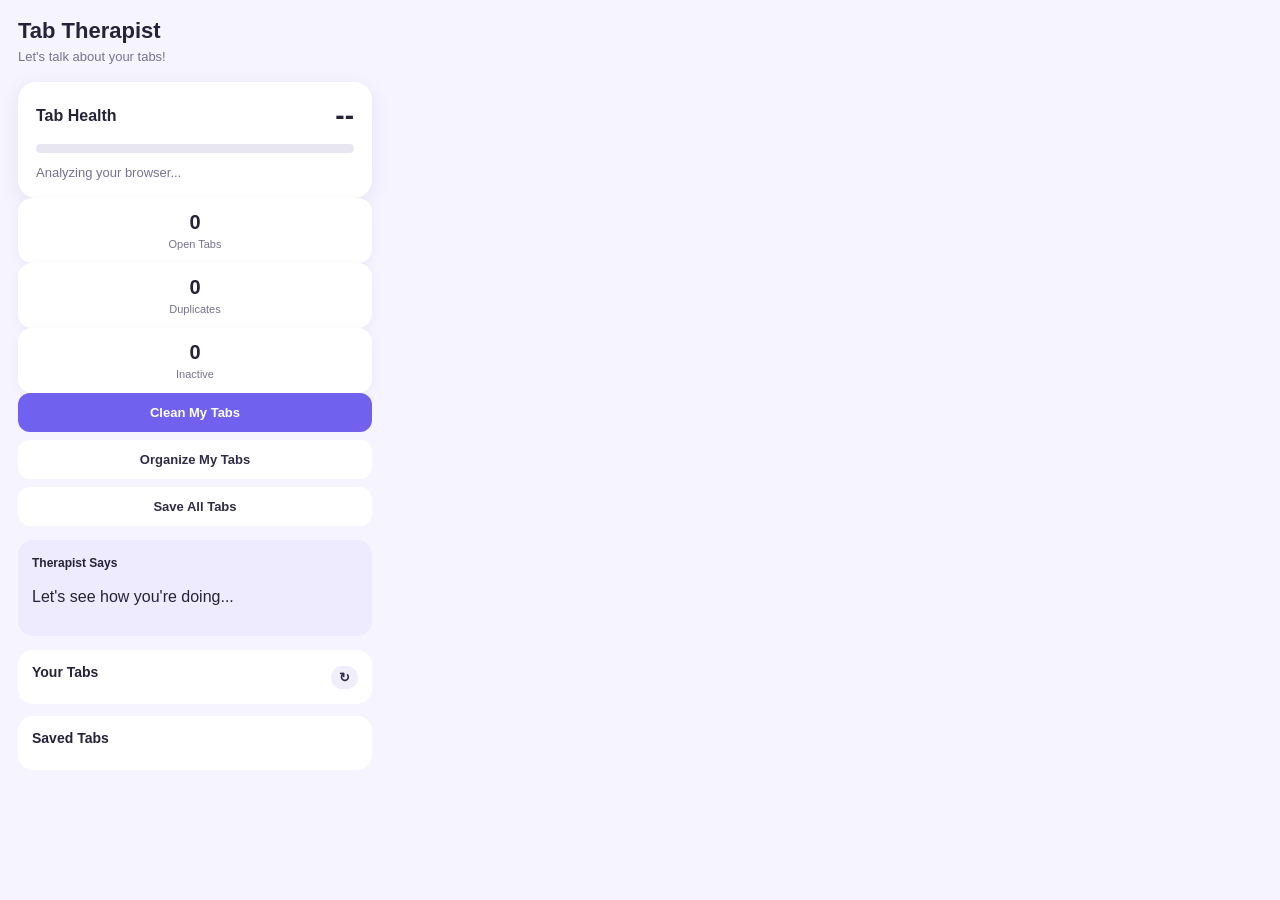
<file: popup.html>
<!DOCTYPE html>
<html lang="en">
<head>
    <meta charset="UTF-8">
    <meta name="viewport" content="width=device-width, initial-scale=1.0">
    <title>Tab Therapist</title>
    <link rel="stylesheet" href="popup.css">
</head>
<body>
    <div class="app">
        <header>
    <div>
        <h1>Tab Therapist</h1>
        <p>Let's talk about your tabs!</p>
    </div>
    </header>
    <section class="health-card">
        <div class="health-title">
            <span>Tab Health</span>
            <span id="healthScore">--</span>
        </div>
        <div class="progress">
            <div id="healthBar"></div>
        </div>
        <p id="healthMessage">Analyzing your browser...</p>
    </section>

    <section class="stats">
        <div class="stat">
            <strong id="tabCount">0</strong>
            <span>Open Tabs</span>
        </div>
        <div class = "stat">
            <strong id="duplicateCount">0</strong>
            <span>Duplicates</span>
        </div>
        <div class="stat">
            <strong id="inactiveCount">0</strong>
            <span>Inactive</span>
        </div>
    </section>
    <section class="actions">
        <button id="cleanupBtn" class="primary">
            Clean My Tabs
        </button>

        <button id="organizeBtn">
            Organize My Tabs
        </button>
        <button id="saveAllBtn">
            Save All Tabs
        </button>
    </section>
    <section class="recommendation">
        <h2> Therapist Says</h2>

        <p id="recommendation">
            Let's see how you're doing...
        </p>
    </section>

    <section class="tab-section">
        <div class="section-header">
            <h2>Your Tabs</h2>
            <button id="refreshBtn">↻</button>
        </div>

        <div id="tabsList"></div>

    </section>

    <section class="saved-section">
        <div class="section-header">
            <h2>Saved Tabs</h2>
        </div>
        <div id="savedTabsList"></div>

    </section>
    </div>
<script src="popup.js"></script>
</body>
</html>
</file>
<file: popup.css>
*{
    box-sizing: border-box;
}

body{
    margin: 0;
    width: 390px;
    min-height: 550px;
    font-family: -apple-system, BlinkMacSystemFont, "Segoe UI", sans-serif;
    background-color: #f6f4ff;
    color: #252338;
}

.app{
    padding: 18px;
}

header{
    margin-bottom: 18px;
}

h1{
    margin: 0;
    font-size: 22px;
}

header p{
    margin: 5px 0 0;
    color: #77738b;
    font-size: 13px;
}

.health-card{
    background: white;
    border-radius: 18px;
    padding: 18px;
    box-shadow: 0px 5px 20px rgba(50, 40, 100, 0.08);
}

.health-title{
    display: flex;
    justify-content: space-between;
    align-items: center;
    font-weight: 700;
    margin-bottom: 12px;
}

#healthScore{
    font-size: 28px;
}

.progress{
    height: 9px;
    background: #e8e6f1;
    border-radius: 20px;
    overflow: hidden;
}

#healthBar{
    height: 100%;
    width: 0%;
    transition: width 0.4s ease;
}

#healthMessage{
    margin: 12px 0 0;
    font-size: 13px;
    color: #77738b;
}

.stat{
    background: white;
    padding: 13px 5px;
    text-align: center;
    border-radius: 14px;
    box-shadow: 0 3px 12px rgba(50, 40, 100, 0.05);
}

.stat strong{
    display: block;
    font-size: 20px;
}

.stat span{
    display: block;
    margin-top: 4px;
    font-size: 11px;
    color: #77738b;
}

.actions{
    display: flex;
    flex-direction: column;
    gap: 8px;
    margin-bottom: 14px;
}

button{
    border: none;
    border-radius: 12px;
    padding: 12px;
    font-size: 13px;
    font-weight: 600;
    cursor: pointer;
    background: white;
    color: #302c45;
}

button:hover{
    opacity: 0.85;
}

button.primary{
    background: #7161ef;
    color: white;
}

.recommendation{
    background: #eeeaff;
    padding: 14px;
    border-radius: 15px;
    margin-bottom: 14px;
}

.recommendation h2{
    font-size: 12px;
    line-height: 1.5;
    margin: 0;
}

.tab-section,
.saved-section{
    background: white;
    border-radius: 15px;
    padding: 14px;
    margin-bottom: 12px;
}

.section-header{
    display: flex;
    justify-content: space-between;
    align-items: center;
}

.section-header h2{
    font-size: 14px;
    margin: 0 0 10px;
}

.section-header button{
    padding: 4px 8px;
    background: #f0eef8;
}
.tab {
  display: flex;
  align-items: center;
  gap: 8px;
  padding: 8px 0;
  border-bottom: 1px solid #eee;
}

.tab:last-child {
  border-bottom: none;
}

.favicon{
    width: 18px;
    height: 18px;
}

.tab-info{
    flex: 1;
    min-width: 0; 
}

.tab-title{
    font-size: 12px;
    font-weight: 600;
    white-space: nowrap;
    overflow: hidden;
    text-overflow:ellipsis;
}

.small-btn{
    padding: 5px 7px;
    font-size: 11px;
    background: #f1eff8;
}

.empty{
    color:#888;
    font-size: 12px;
    text-align: center;
    padding: 10px;
}
</file>
<file: CB/popup.css>
*{
    box-sizing: border-box;
}

body{
    margin: 0;
    width: 390px;
    min-height: 550px;
    font-family: -apple-system, BlinkMacSystemFont, "Segoe UI", sans-serif;
    background-color: #f6f4ff;
    color: #252338;
}

.app{
    padding: 18px;
}

header{
    margin-bottom: 18px;
}

h1{
    margin: 0;
    font-size: 22px;
}

header p{
    margin: 5px 0 0;
    color: #77738b;
    font-size: 13px;
}

.health-card{
    background: white;
    border-radius: 18px;
    padding: 18px;
    box-shadow: 0px 5px 20px rgba(50, 40, 100, 0.08);
}

.health-title{
    display: flex;
    justify-content: space-between;
    align-items: center;
    font-weight: 700;
    margin-bottom: 12px;
}

#healthScore{
    font-size: 28px;
}

.progress{
    height: 9px;
    background: #e8e6f1;
    border-radius: 20px;
    overflow: hidden;
}

#healthBar{
    height: 100%;
    width: 0%;
    transition: width 0.4s ease;
}

#healthMessage{
    margin: 12px 0 0;
    font-size: 13px;
    color: #77738b;
}

.stat{
    background: white;
    padding: 13px 5px;
    text-align: center;
    border-radius: 14px;
    box-shadow: 0 3px 12px rgba(50, 40, 100, 0.05);
}

.stat strong{
    display: block;
    font-size: 20px;
}

.stat span{
    display: block;
    margin-top: 4px;
    font-size: 11px;
    color: #77738b;
}

.actions{
    display: flex;
    flex-direction: column;
    gap: 8px;
    margin-bottom: 14px;
}

button{
    border: none;
    border-radius: 12px;
    padding: 12px;
    font-size: 13px;
    font-weight: 600;
    cursor: pointer;
    background: white;
    color: #302c45;
}

button:hover{
    opacity: 0.85;
}

button.primary{
    background: #7161ef;
    color: white;
}

.recommendation{
    background: #eeeaff;
    padding: 14px;
    border-radius: 15px;
    margin-bottom: 14px;
}

.recommendation h2{
    font-size: 12px;
    line-height: 1.5;
    margin: 0;
}

.tab-section,
.saved-section{
    background: white;
    border-radius: 15px;
    padding: 14px;
    margin-bottom: 12px;
}

.section-header{
    display: flex;
    justify-content: space-between;
    align-items: center;
}

.section-header h2{
    font-size: 14px;
    margin: 0 0 10px;
}

.section-header button{
    padding: 4px 8px;
    background: #f0eef8;
}
.tab {
  display: flex;
  align-items: center;
  gap: 8px;
  padding: 8px 0;
  border-bottom: 1px solid #eee;
}

.tab:last-child {
  border-bottom: none;
}

.favicon{
    width: 18px;
    height: 18px;
}

.tab-info{
    flex: 1;
    min-width: 0; 
}

.tab-title{
    font-size: 12px;
    font-weight: 600;
    white-space: nowrap;
    overflow: hidden;
    text-overflow:ellipsis;
}

.small-btn{
    padding: 5px 7px;
    font-size: 11px;
    background: #f1eff8;
}

.empty{
    color:#888;
    font-size: 12px;
    text-align: center;
    padding: 10px;
}
</file>
